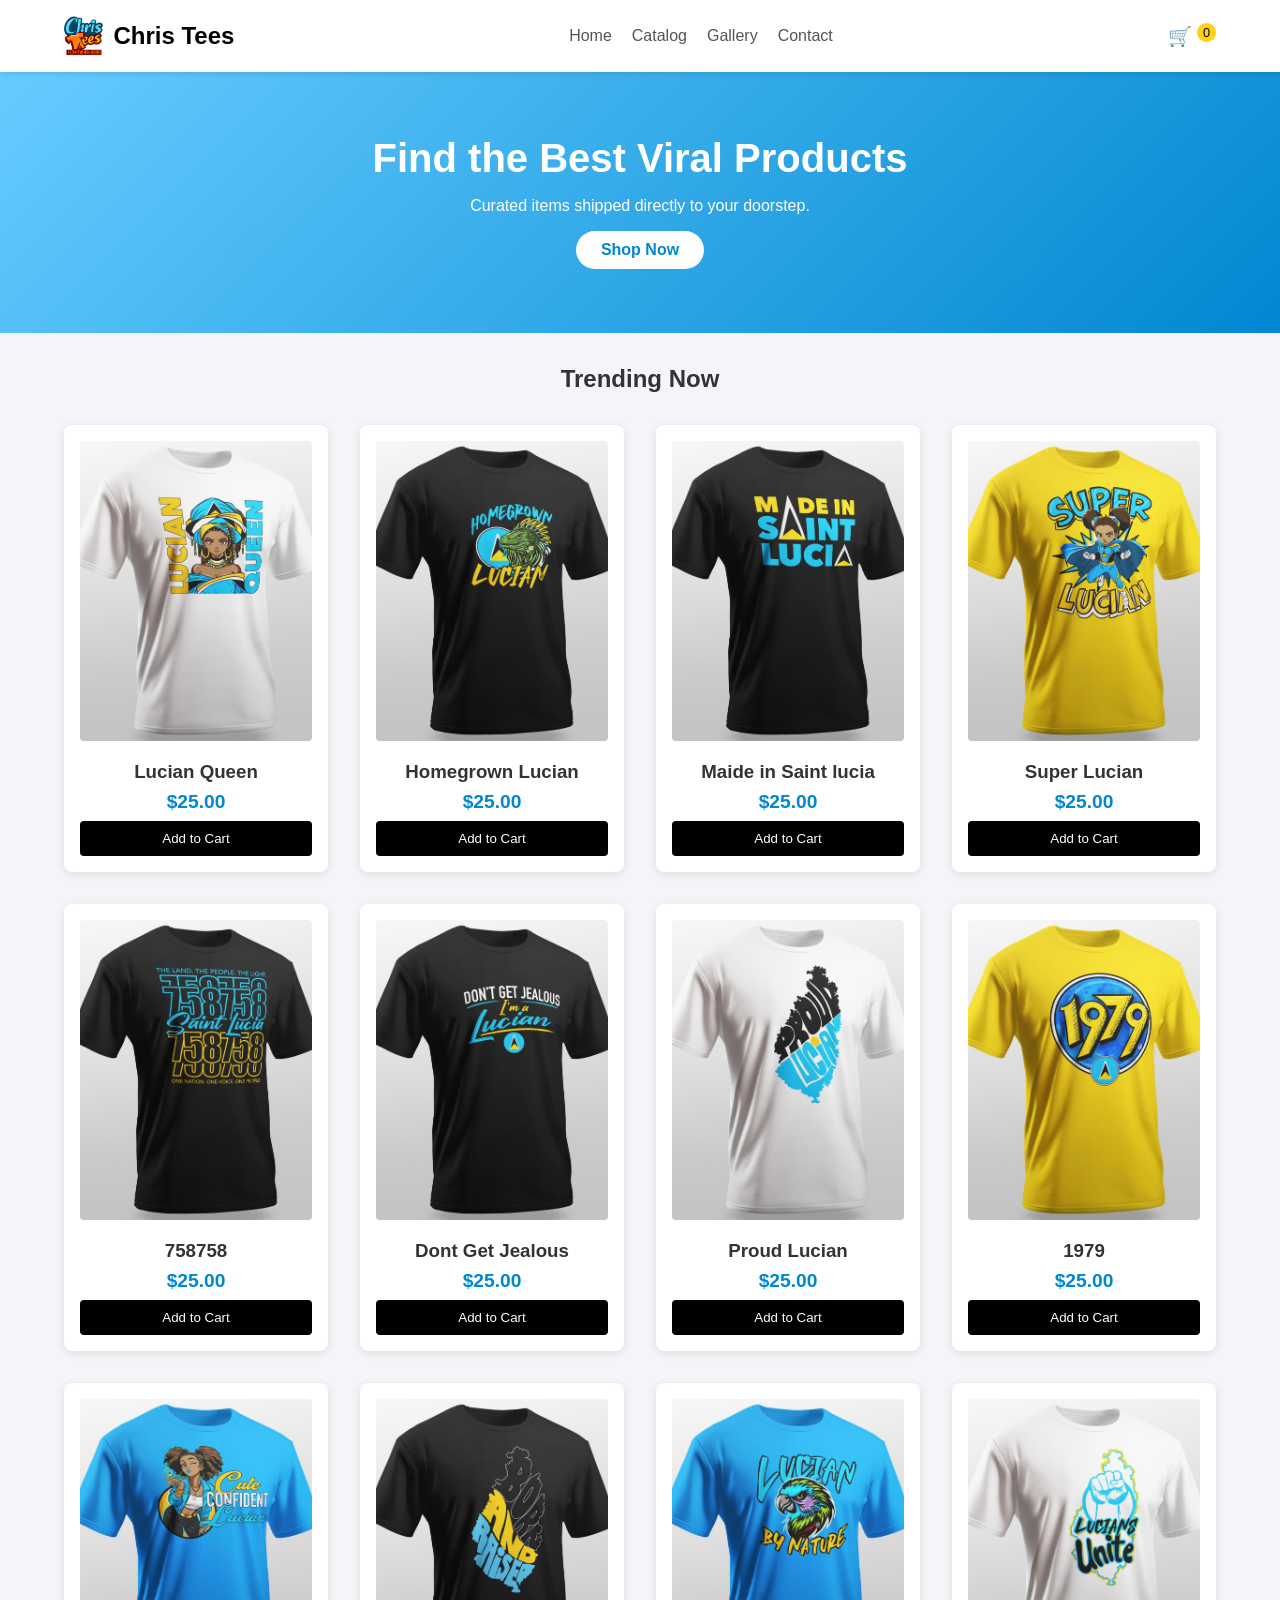
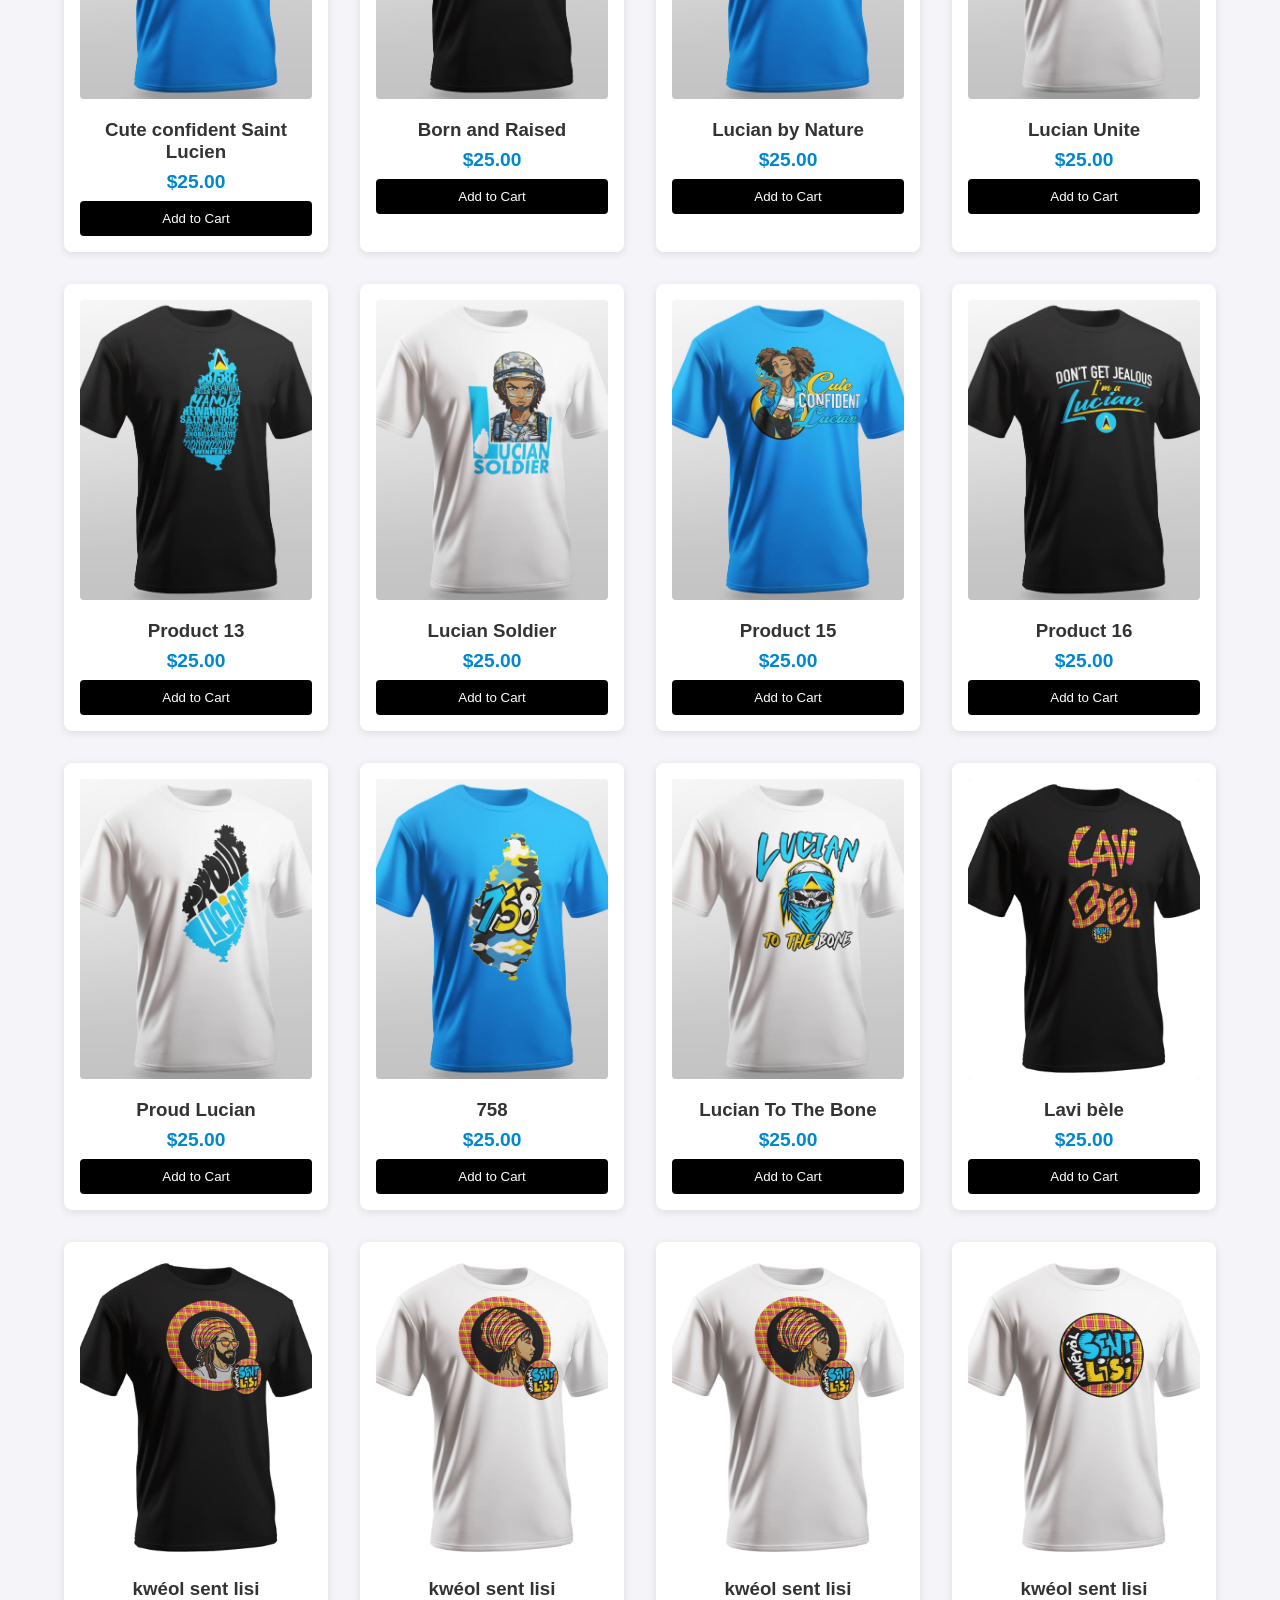
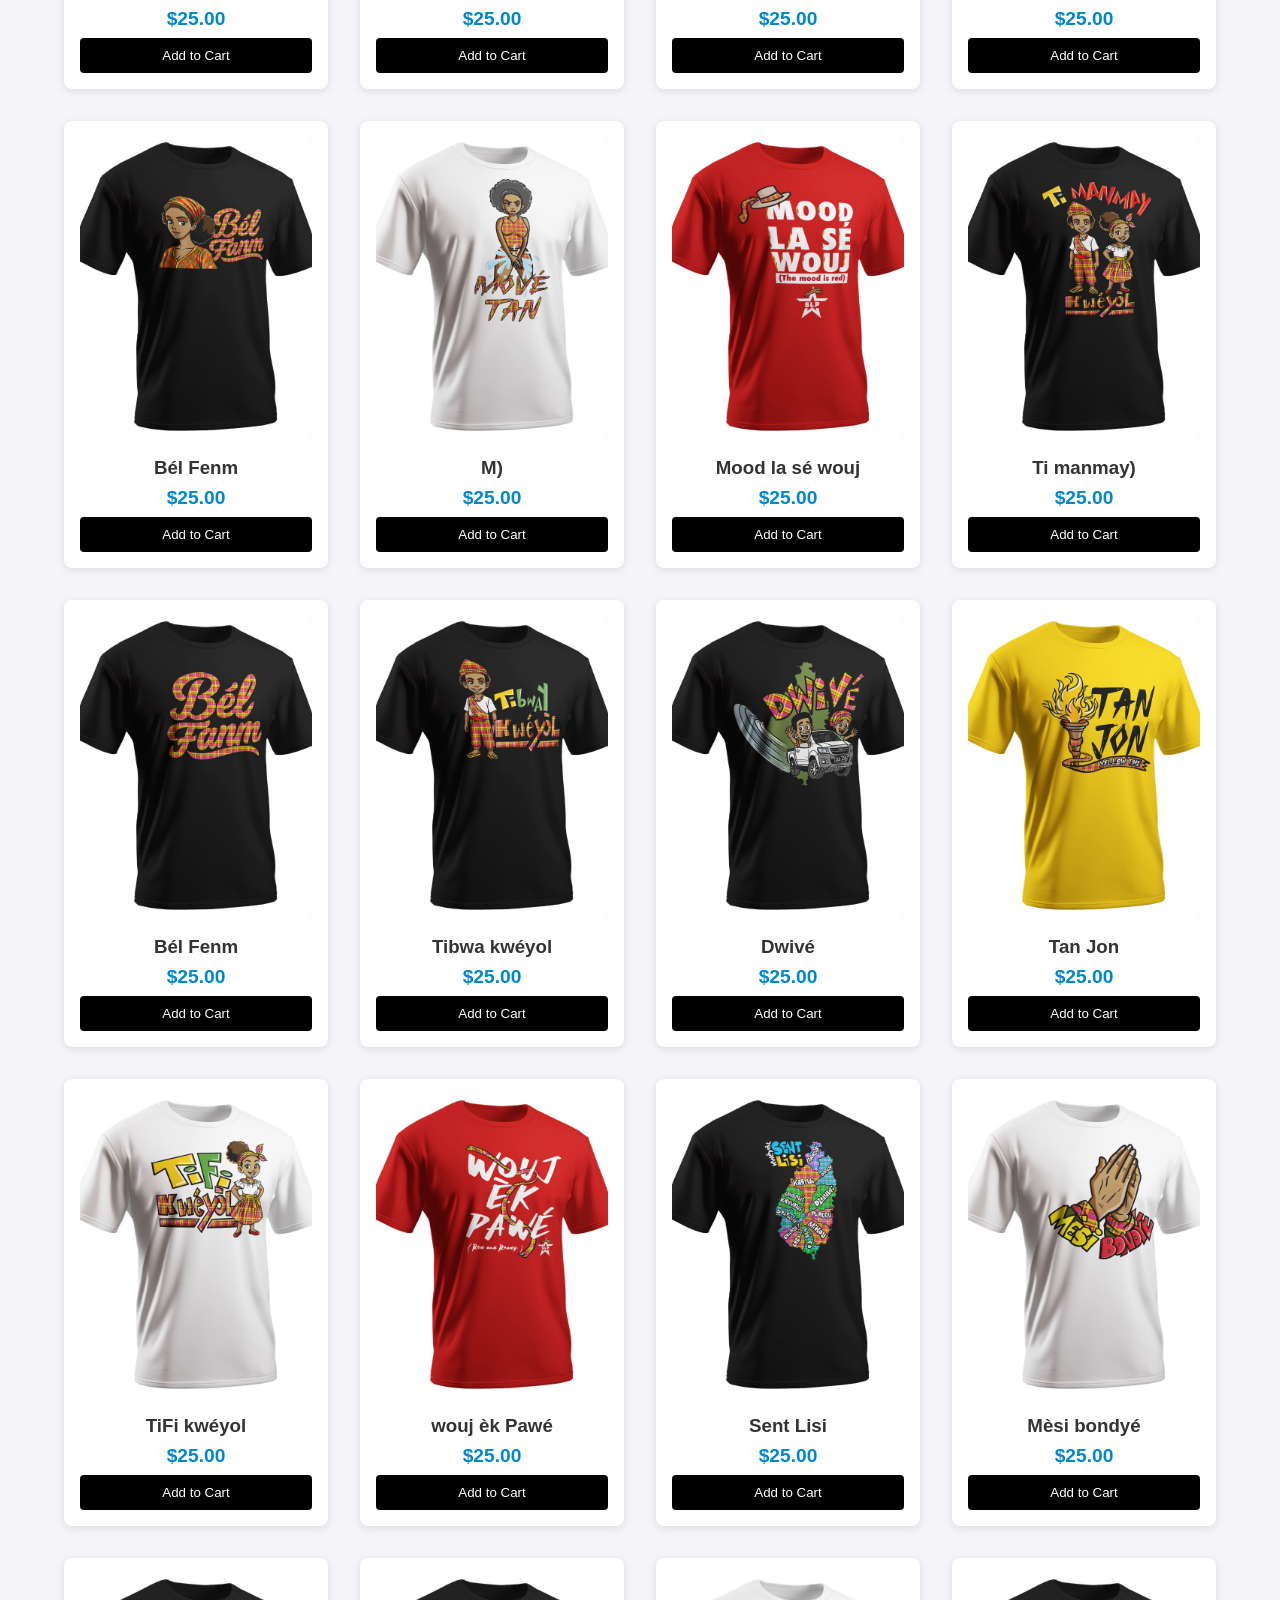
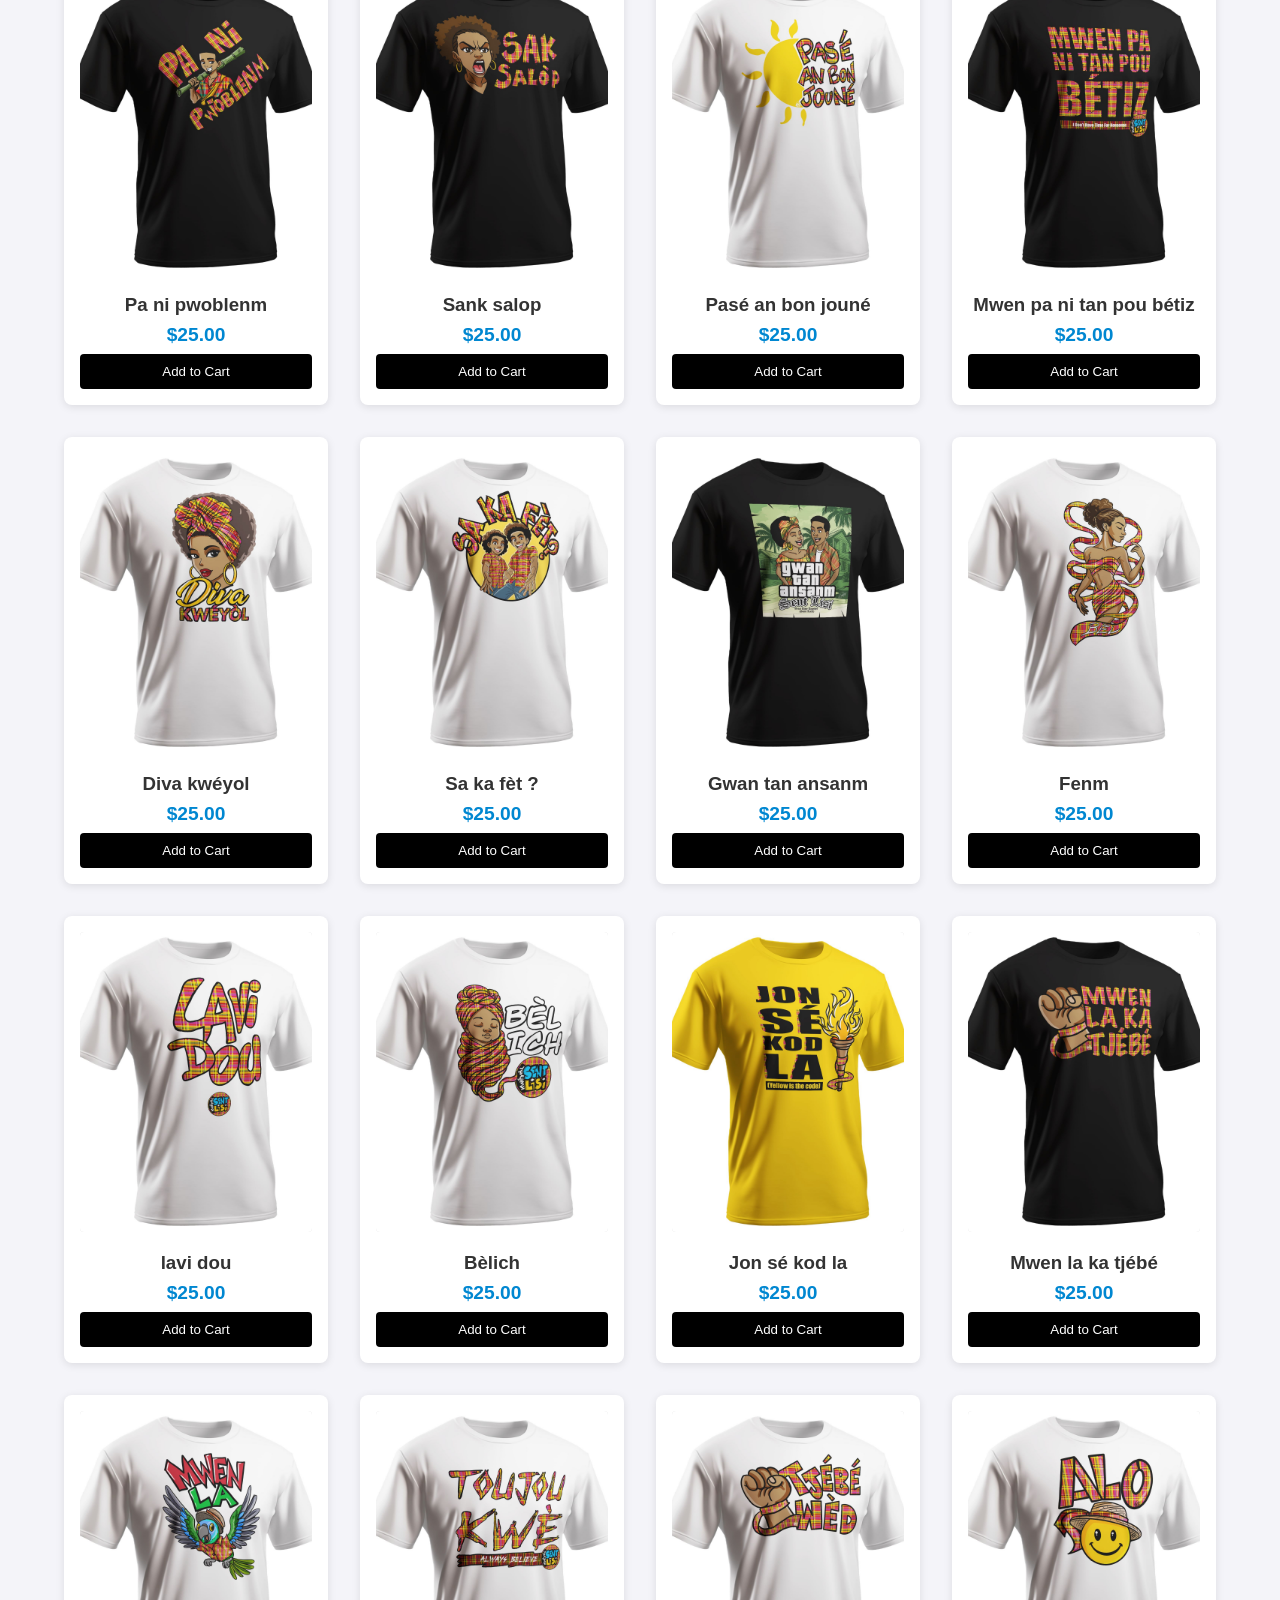
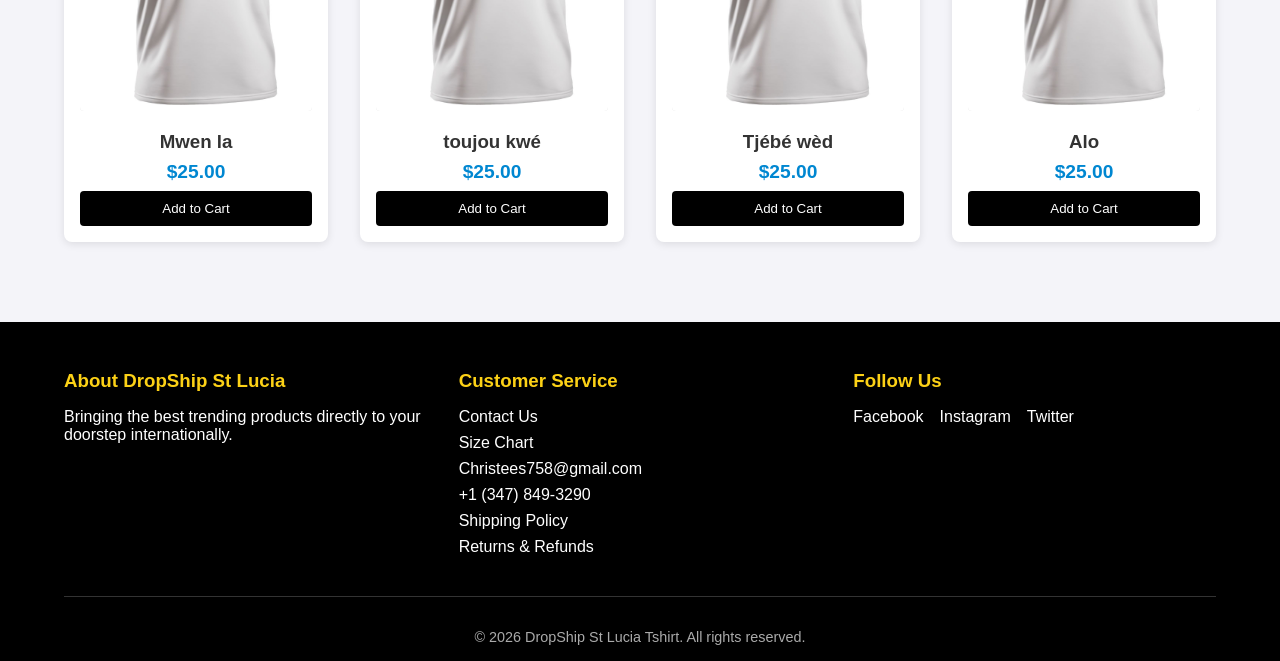
<file: index.html>
<!DOCTYPE html>
<html lang="en">
<head>
    <meta charset="UTF-8">
    <meta name="viewport" content="width=device-width, initial-scale=1.0">
    <meta http-equiv="Content-Security-Policy" content="default-src 'self'; script-src 'self' 'unsafe-inline' https://www.googletagmanager.com https://www.google-analytics.com; style-src 'self' 'unsafe-inline'; img-src 'self' data: https://www.googletagmanager.com https://www.google-analytics.com; connect-src 'self' https://www.google-analytics.com https://analytics.google.com; frame-src 'self' https://www.googletagmanager.com; object-src 'none';">
    <!-- Google Tag Manager -->
    <script>(function(w,d,s,l,i){w[l]=w[l]||[];w[l].push({'gtm.start':
    new Date().getTime(),event:'gtm.js'});var f=d.getElementsByTagName(s)[0],
    j=d.createElement(s),dl=l!='dataLayer'?'&l='+l:'';j.async=true;j.src=
    'https://www.googletagmanager.com/gtm.js?id='+i+dl;f.parentNode.insertBefore(j,f);
    })(window,document,'script','dataLayer','GTM-T5V2SKM3');</script>
    <!-- End Google Tag Manager -->
    <!-- Google tag (gtag.js) -->
    <script async src="https://www.googletagmanager.com/gtag/js?id=G-V4SRDSTHVH"></script>
    <script>
      window.dataLayer = window.dataLayer || [];
      function gtag(){dataLayer.push(arguments);}
      gtag('consent', 'default', {
        'ad_storage': 'denied',
        'ad_user_data': 'denied',
        'ad_personalization': 'denied',
        'analytics_storage': 'denied'
      });
      gtag('js', new Date());

      gtag('config', 'G-V4SRDSTHVH');
    </script>
    <title>Chris Tees</title>
    <link rel="stylesheet" href="style.css">
</head>
<body>
    <!-- Google Tag Manager (noscript) -->
    <noscript><iframe src="https://www.googletagmanager.com/ns.html?id=GTM-T5V2SKM3"
    height="0" width="0" style="display:none;visibility:hidden"></iframe></noscript>
    <!-- End Google Tag Manager (noscript) -->

    <!-- Navigation -->
    <header>
        <nav class="navbar">
            <div class="logo">
                <img src="logo.jpg" alt="Logo">
                <span>Chris Tees</span>
            </div>
            <ul class="nav-links">
                <li><a href="#">Home</a></li>
                <li><a href="#products">Catalog</a></li>
                <li><a href="gallery.html">Gallery</a></li>
                <li><a href="contact.html">Contact</a></li>
            </ul>
            <div class="cart-icon" onclick="toggleCart()">
                🛒 <span id="cart-count">0</span>
            </div>
            <div class="menu-toggle" onclick="toggleMenu()">
                <span></span>
                <span></span>
                <span></span>
            </div>
        </nav>
    </header>

    <!-- Hero Section -->
    <section class="hero">
        <h1>Find the Best Viral Products</h1>
        <p>Curated items shipped directly to your doorstep.</p>
        <a href="#products" class="cta-button">Shop Now</a>
    </section>

    <!-- Product Grid -->
    <section id="products" class="container">
        <h2>Trending Now</h2>
        <div id="product-grid" class="product-grid">
            <!-- Product 1 -->
            <div class="product-card">
                <a href="product.html?id=1">
                    <img src="7 (1).jpg" alt="Lucian Queen" class="product-image">
                </a>
                <h3>Lucian Queen</h3>
                <span class="price">$25.00</span>
                <button class="add-btn" onclick="addToCart(1)">Add to Cart</button>
            </div>
            <!-- Product 2 -->
            <div class="product-card">
                <a href="product.html?id=2">
                    <img src="7 (2).jpg" alt="Homegrown Lucian" class="product-image">
                </a>
                <h3>Homegrown Lucian</h3>
                <span class="price">$25.00</span>
                <button class="add-btn" onclick="addToCart(2)">Add to Cart</button>
            </div>
            <!-- Product 3 -->
            <div class="product-card">
                <a href="product.html?id=3">
                    <img src="7 (3).jpg" alt="Maide in Saint lucia" class="product-image">
                </a>
                <h3>Maide in Saint lucia</h3>
                <span class="price">$25.00</span>
                <button class="add-btn" onclick="addToCart(3)">Add to Cart</button>
            </div>
            <!-- Product 4 -->
            <div class="product-card">
                <a href="product.html?id=4">
                    <img src="7 (4).jpg" alt="Super Lucian" class="product-image">
                </a>
                <h3>Super Lucian</h3>
                <span class="price">$25.00</span>
                <button class="add-btn" onclick="addToCart(4)">Add to Cart</button>
            </div>
            <!-- Product 5 -->
            <div class="product-card">
                <a href="product.html?id=5">
                    <img src="7 (5).jpg" alt="758758" class="product-image">
                </a>
                <h3>758758</h3>
                <span class="price">$25.00</span>
                <button class="add-btn" onclick="addToCart(5)">Add to Cart</button>
            </div>
            <!-- Product 6 -->
            <div class="product-card">
                <a href="product.html?id=6">
                    <img src="7 (6).jpg" alt="Dont Get Jealous" class="product-image">
                </a>
                <h3>Dont Get Jealous</h3>
                <span class="price">$25.00</span>
                <button class="add-btn" onclick="addToCart(6)">Add to Cart</button>
            </div>
            <!-- Product 7 -->
            <div class="product-card">
                <a href="product.html?id=7">
                    <img src="7 (7).jpg" alt="Proud Lucian" class="product-image">
                </a>
                <h3>Proud Lucian</h3>
                <span class="price">$25.00</span>
                <button class="add-btn" onclick="addToCart(7)">Add to Cart</button>
            </div>
            <!-- Product 8 -->
            <div class="product-card">
                <a href="product.html?id=8">
                    <img src="7 (8).jpg" alt="1979" class="product-image">
                </a>
                <h3>1979</h3>
                <span class="price">$25.00</span>
                <button class="add-btn" onclick="addToCart(8)">Add to Cart</button>
            </div>
            <!-- Product 9 -->
            <div class="product-card">
                <a href="product.html?id=9">
                    <img src="7 (9).jpg" alt="Cute confident Saint Lucien" class="product-image">
                </a>
                <h3>Cute confident Saint Lucien</h3>
                <span class="price">$25.00</span>
                <button class="add-btn" onclick="addToCart(9)">Add to Cart</button>
            </div>
            <!-- Product 10 -->
            <div class="product-card">
                <a href="product.html?id=10">
                    <img src="7 (10).jpg" alt="Born and Raised" class="product-image">
                </a>
                <h3>Born and Raised</h3>
                <span class="price">$25.00</span>
                <button class="add-btn" onclick="addToCart(10)">Add to Cart</button>
            </div>
            <!-- Product 11 -->
            <div class="product-card">
                <a href="product.html?id=11">
                    <img src="1 (1).jpg" alt="Lucian by Nature" class="product-image">
                </a>
                <h3>Lucian by Nature</h3>
                <span class="price">$25.00</span>
                <button class="add-btn" onclick="addToCart(11)">Add to Cart</button>
            </div>
            <!-- Product 12 -->
            <div class="product-card">
                <a href="product.html?id=12">
                    <img src="1 (2).jpg" alt="Lucian Unite" class="product-image">
                </a>
                <h3>Lucian Unite</h3>
                <span class="price">$25.00</span>
                <button class="add-btn" onclick="addToCart(12)">Add to Cart</button>
            </div>
            <!-- Product 13 -->
            <div class="product-card">
                <a href="product.html?id=13">
                    <img src="1 (3).jpg" alt="Product 13" class="product-image">
                </a>
                <h3>Product 13</h3>
                <span class="price">$25.00</span>
                <button class="add-btn" onclick="addToCart(13)">Add to Cart</button>
            </div>
            <!-- Product 14 -->
            <div class="product-card">
                <a href="product.html?id=14">
                    <img src="1 (4).jpg" alt="Lucian Soldier" class="product-image">
                </a>
                <h3>Lucian Soldier</h3>
                <span class="price">$25.00</span>
                <button class="add-btn" onclick="addToCart(14)">Add to Cart</button>
            </div>
            <!-- Product 15 -->
            <div class="product-card">
                <a href="product.html?id=15">
                    <img src="1 (5).jpg" alt="Product 15" class="product-image">
                </a>
                <h3>Product 15</h3>
                <span class="price">$25.00</span>
                <button class="add-btn" onclick="addToCart(15)">Add to Cart</button>
            </div>
            <!-- Product 16 -->
            <div class="product-card">
                <a href="product.html?id=16">
                    <img src="1 (6).jpg" alt="Product 16" class="product-image">
                </a>
                <h3>Product 16</h3>
                <span class="price">$25.00</span>
                <button class="add-btn" onclick="addToCart(16)">Add to Cart</button>
            </div>
            <!-- Product 17 -->
            <div class="product-card">
                <a href="product.html?id=17">
                    <img src="1 (7).jpg" alt="Proud Lucian" class="product-image">
                </a>
                <h3>Proud Lucian</h3>
                <span class="price">$25.00</span>
                <button class="add-btn" onclick="addToCart(17)">Add to Cart</button>
            </div>
           
            <!-- Product 20 -->
            <div class="product-card">
                <a href="product.html?id=20">
                    <img src="1 (10).jpg" alt="758" class="product-image">
                </a>
                <h3>758</h3>
                <span class="price">$25.00</span>
                     
                <button class="add-btn" onclick="addToCart(20)">Add to Cart</button>
            </div>
            <!-- Product 21 -->
            <div class="product-card">
                <a href="product.html?id=21">
                    <img src="1 (11).jpg" alt="Lucian To The Bone" class="product-image">
                </a>
                <h3>Lucian To The Bone</h3>
                <span class="price">$25.00</span>
                <button class="add-btn" onclick="addToCart(21)">Add to Cart</button>
            </div>
            <!-- Product 28 -->
            <div class="product-card">
                <a href="product.html?id=28">
                    <img src="5 (1).jpg" alt="5" class="product-image">
                </a>
                <h3>Lavi bèle</h3>
                <span class="price">$25.00</span>
                <button class="add-btn" onclick="addToCart(28)">Add to Cart</button>
            </div>
            <!-- Product 29 -->
            <div class="product-card">
                <a href="product.html?id=29">
                    <img src="5 (2).jpg" alt="5 (1)" class="product-image">
                </a>
                <h3>kwéol sent lisi</h3>
                <span class="price">$25.00</span>
                <button class="add-btn" onclick="addToCart(29)">Add to Cart</button>
            </div>
            <!-- Product 30 -->
            <div class="product-card">
                <a href="product.html?id=29">
                    <img src="5 (3).jpg" alt="5 (1)" class="product-image">
                </a>
                <h3>kwéol sent lisi</h3>
                <span class="price">$25.00</span>
                <button class="add-btn" onclick="addToCart(30)">Add to Cart</button>
            </div> 
            <!-- Product 30 -->
            <div class="product-card">
                <a href="product.html?id=31">
                    <img src="5 (3).jpg" alt="5 (3)" class="product-image">
                </a>
                <h3>kwéol sent lisi</h3>
                <span class="price">$25.00</span>
                <button class="add-btn" onclick="addToCart(31)">Add to Cart</button>
            </div>
            <!-- Product 31 -->
            <div class="product-card">
                <a href="product.html?id=32">
                    <img src="5 (4).jpg" alt="5 (4)" class="product-image">
                </a>
                <h3>kwéol sent lisi</h3>
                <span class="price">$25.00</span>
                <button class="add-btn" onclick="addToCart(32)">Add to Cart</button>
            </div>
            <!-- Product 32 -->
            <div class="product-card">
                <a href="product.html?id=33">
                    <img src="5 (5).jpg" alt="5 (5)" class="product-image">
                </a>
                <h3>Bél Fenm</h3>
                <span class="price">$25.00</span>
                <button class="add-btn" onclick="addToCart(33)">Add to Cart</button>
            </div>
            <!-- Product 33 -->
            <div class="product-card">
                <a href="product.html?id=34">
                    <img src="5 (6).jpg" alt="5 (6)" class="product-image">
                </a>
                <h3>M)</h3>
                <span class="price">$25.00</span>
                <button class="add-btn" onclick="addToCart(34)">Add to Cart</button>
            </div>
            <!-- Product 34 -->
            <div class="product-card">
                <a href="product.html?id=35">
                    <img src="5 (7).jpg" alt="5 (7)" class="product-image">
                </a>
                <h3>Mood la sé wouj</h3>
                <span class="price">$25.00</span>
                <button class="add-btn" onclick="addToCart(35)">Add to Cart</button>
            </div>
            <!-- Product 35 -->
            <div class="product-card">
                <a href="product.html?id=36">
                    <img src="5 (8).jpg" alt="5 (8)" class="product-image">
                </a>
                <h3>Ti manmay)</h3>
                <span class="price">$25.00</span>
                <button class="add-btn" onclick="addToCart(36)">Add to Cart</button>
            </div>
            <!-- Product 36 -->
            <div class="product-card">
                <a href="product.html?id=37">
                    <img src="5 (9).jpg" alt="5 (9)" class="product-image">
                </a>
                <h3>Bél Fenm</h3>
                <span class="price">$25.00</span>
                <button class="add-btn" onclick="addToCart(37)">Add to Cart</button>
            </div>
            <!-- Product 37 -->
            <div class="product-card">
                <a href="product.html?id=38">
                    <img src="5 (10).jpg" alt="5 (10)" class="product-image">
                </a>
                <h3>Tibwa kwéyol</h3>
                <span class="price">$25.00</span>
                <button class="add-btn" onclick="addToCart(38)">Add to Cart</button>
            </div>
            <!-- Product 38 -->
            <div class="product-card">
                <a href="product.html?id=39">
                    <img src="5 (11).jpg" alt="5 (11)" class="product-image">
                </a>
                <h3>Dwivé</h3>
                <span class="price">$25.00</span>
                <button class="add-btn" onclick="addToCart(39)">Add to Cart</button>
            </div>
            <!-- Product 39 -->
            <div class="product-card">
                <a href="product.html?id=40">
                    <img src="5 (12).jpg" alt="5 (12)" class="product-image">
                </a>
                <h3>Tan Jon</h3>
                <span class="price">$25.00</span>
                <button class="add-btn" onclick="addToCart(40)">Add to Cart</button>
            </div>
            <!-- Product 40 -->
            <div class="product-card">
                <a href="product.html?id=41">
                    <img src="5 (13).jpg" alt="5 (13)" class="product-image">
                </a>
                <h3>TiFi kwéyol</h3>
                <span class="price">$25.00</span>
                <button class="add-btn" onclick="addToCart(41)">Add to Cart</button>
            </div>
            <!-- Product 41 -->
            <div class="product-card">
                <a href="product.html?id=42">
                    <img src="5 (14).jpg" alt="5 (14)" class="product-image">
                </a>
                <h3>wouj èk Pawé</h3>
                <span class="price">$25.00</span>
                <button class="add-btn" onclick="addToCart(42)">Add to Cart</button>
            </div>
            <!-- Product 42 -->
            <div class="product-card">
                <a href="product.html?id=43">
                    <img src="5 (15).jpg" alt="5 (15)" class="product-image">
                </a>
                <h3>Sent Lisi</h3>
                <span class="price">$25.00</span>
                <button class="add-btn" onclick="addToCart(43)">Add to Cart</button>
            </div>
            <!-- Product 43 -->
            <div class="product-card">
                <a href="product.html?id=44">
                    <img src="5 (16).jpg" alt="5 (16)" class="product-image">
                </a>
                <h3>Mèsi bondyé</h3>
                <span class="price">$25.00</span>
                <button class="add-btn" onclick="addToCart(44)">Add to Cart</button>
            </div>
            <!-- Product 44 -->
            <div class="product-card">
                <a href="product.html?id=45">
                    <img src="5 (17).jpg" alt="5 (17)" class="product-image">
                </a>
                <h3>Pa ni pwoblenm</h3>
                <span class="price">$25.00</span>
                <button class="add-btn" onclick="addToCart(45)">Add to Cart</button>
            </div>
            <!-- Product 45 -->
            <div class="product-card">
                <a href="product.html?id=46">
                    <img src="5 (18).jpg" alt="5 (18)" class="product-image">
                </a>
                <h3>Sank salop</h3>
                <span class="price">$25.00</span>
                <button class="add-btn" onclick="addToCart(46)">Add to Cart</button>
            </div>
            <!-- Product 46 -->
            <div class="product-card">
                <a href="product.html?id=47">
                    <img src="5 (19).jpg" alt="5 (19)" class="product-image">
                </a>
                <h3>Pasé an bon jouné</h3>
                <span class="price">$25.00</span>
                <button class="add-btn" onclick="addToCart(47)">Add to Cart</button>
            </div>
            <!-- Product 47 -->
            <div class="product-card">
                <a href="product.html?id=48">
                    <img src="5 (20).jpg" alt="5 (20)" class="product-image">
                </a>
                <h3>Mwen pa ni tan pou bétiz</h3>
                <span class="price">$25.00</span>
                <button class="add-btn" onclick="addToCart(48)">Add to Cart</button>
            </div>
            <!-- Product 48 -->
            <div class="product-card">
                <a href="product.html?id=49">
                    <img src="5 (21).jpg" alt="5 (21)" class="product-image">
                </a>
                <h3>Diva kwéyol</h3>
                <span class="price">$25.00</span>
                <button class="add-btn" onclick="addToCart(49)">Add to Cart</button>
            </div>
            <!-- Product 49 -->
            <div class="product-card">
                <a href="product.html?id=50">
                    <img src="5 (22).jpg" alt="5 (22)" class="product-image">
                </a>
                <h3>Sa ka fèt ?</h3>
                <span class="price">$25.00</span>
                <button class="add-btn" onclick="addToCart(50)">Add to Cart</button>
            </div>
            <!-- Product 50 -->
            <div class="product-card">
                <a href="product.html?id=51">
                    <img src="5 (23).jpg" alt="5 (23)" class="product-image">
                </a>
                <h3>Gwan tan ansanm</h3>
                <span class="price">$25.00</span>
                <button class="add-btn" onclick="addToCart(51)">Add to Cart</button>
            </div>
            <!-- Product 51 -->
            <div class="product-card">
                <a href="product.html?id=52">
                    <img src="5 (24).jpg" alt="5 (24)" class="product-image">
                </a>
                <h3>Fenm</h3>
                <span class="price">$25.00</span>
                <button class="add-btn" onclick="addToCart(52)">Add to Cart</button>
            </div>
            <!-- Product 52 -->
            <div class="product-card">
                <a href="product.html?id=53">
                    <img src="5 (25).jpg" alt="5 (25)" class="product-image">
                </a>
                <h3>lavi dou</h3>
                <span class="price">$25.00</span>
                <button class="add-btn" onclick="addToCart(53)">Add to Cart</button>
            </div>
            <!-- Product 53 -->
            <div class="product-card">
                <a href="product.html?id=54">
                    <img src="5 (26).jpg" alt="5 (26)" class="product-image">
                </a>
                <h3>Bèlich</h3>
                <span class="price">$25.00</span>
                <button class="add-btn" onclick="addToCart(54)">Add to Cart</button>
            </div>
            <!-- Product 54 -->
            <div class="product-card">
                <a href="product.html?id=55">
                    <img src="5 (27).jpg" alt="5 (27)" class="product-image">
                </a>
                <h3>Jon sé kod la</h3>
                <span class="price">$25.00</span>
                <button class="add-btn" onclick="addToCart(55)">Add to Cart</button>
            </div>
            <!-- Product 55 -->
            <div class="product-card">
                <a href="product.html?id=56">
                    <img src="5 (28).jpg" alt="5 (28)" class="product-image">
                </a>
                <h3>Mwen la ka tjébé</h3>
                <span class="price">$25.00</span>
                <button class="add-btn" onclick="addToCart(56)">Add to Cart</button>
            </div>
            <!-- Product 56 -->
            <div class="product-card">
                <a href="product.html?id=57">
                    <img src="5 (29).jpg" alt="5 (29)" class="product-image">
                </a>
                <h3>Mwen la</h3>
                <span class="price">$25.00</span>
                <button class="add-btn" onclick="addToCart(57)">Add to Cart</button>
            </div>
            <!-- Product 57 -->
            <div class="product-card">
                <a href="product.html?id=58">
                    <img src="5 (30).jpg" alt="5 (30)" class="product-image">
                </a>
                <h3>toujou kwé</h3>
                <span class="price">$25.00</span>
                <button class="add-btn" onclick="addToCart(58)">Add to Cart</button>
            </div>
            <!-- Product 58 -->
            <div class="product-card">
                <a href="product.html?id=59">
                    <img src="5 (31).jpg" alt="5 (31)" class="product-image">
                </a>
                <h3>Tjébé wèd</h3>
                <span class="price">$25.00</span>
                <button class="add-btn" onclick="addToCart(59)">Add to Cart</button>
            </div>
            <!-- Product 59 -->
            <div class="product-card">
                <a href="product.html?id=60">
                    <img src="5 (32).jpg" alt="5 (32)" class="product-image">
                </a>
                <h3>Alo</h3>
                <span class="price">$25.00</span>
                <button class="add-btn" onclick="addToCart(60)">Add to Cart</button>
            </div>
        </div>
    </section>

    <!-- Footer -->
    <footer class="footer">
        <div class="footer-content">
            <div class="footer-section">
                <h3>About DropShip St Lucia</h3>
                <p>Bringing the best trending products directly to your doorstep internationally.</p>
            </div>
            <div class="footer-section">
                <h3>Customer Service</h3>
                <ul>
                    <li><a href="contact.html">Contact Us</a></li>
                    <li><a href="size-chart.html">Size Chart</a></li>
                    <li><a href="mailto:Christees758@gmail.com">Christees758@gmail.com</a></li>
                    <li><a href="tel:+13478493290">+1 (347) 849-3290</a></li>
                    <li><a href="#">Shipping Policy</a></li>
                    <li><a href="#">Returns & Refunds</a></li>
                </ul>
            </div>
            <div class="footer-section">
                <h3>Follow Us</h3>
                <div class="social-links">
                    <a href="#">Facebook</a>
                    <a href="#">Instagram</a>
                    <a href="#">Twitter</a>
                </div>
            </div>
        </div>
        <div class="footer-bottom">
            &copy; 2026 DropShip St Lucia Tshirt. All rights reserved.
        </div>
    </footer>

    <script src="script.js"></script>

</body>
</html>
</file>
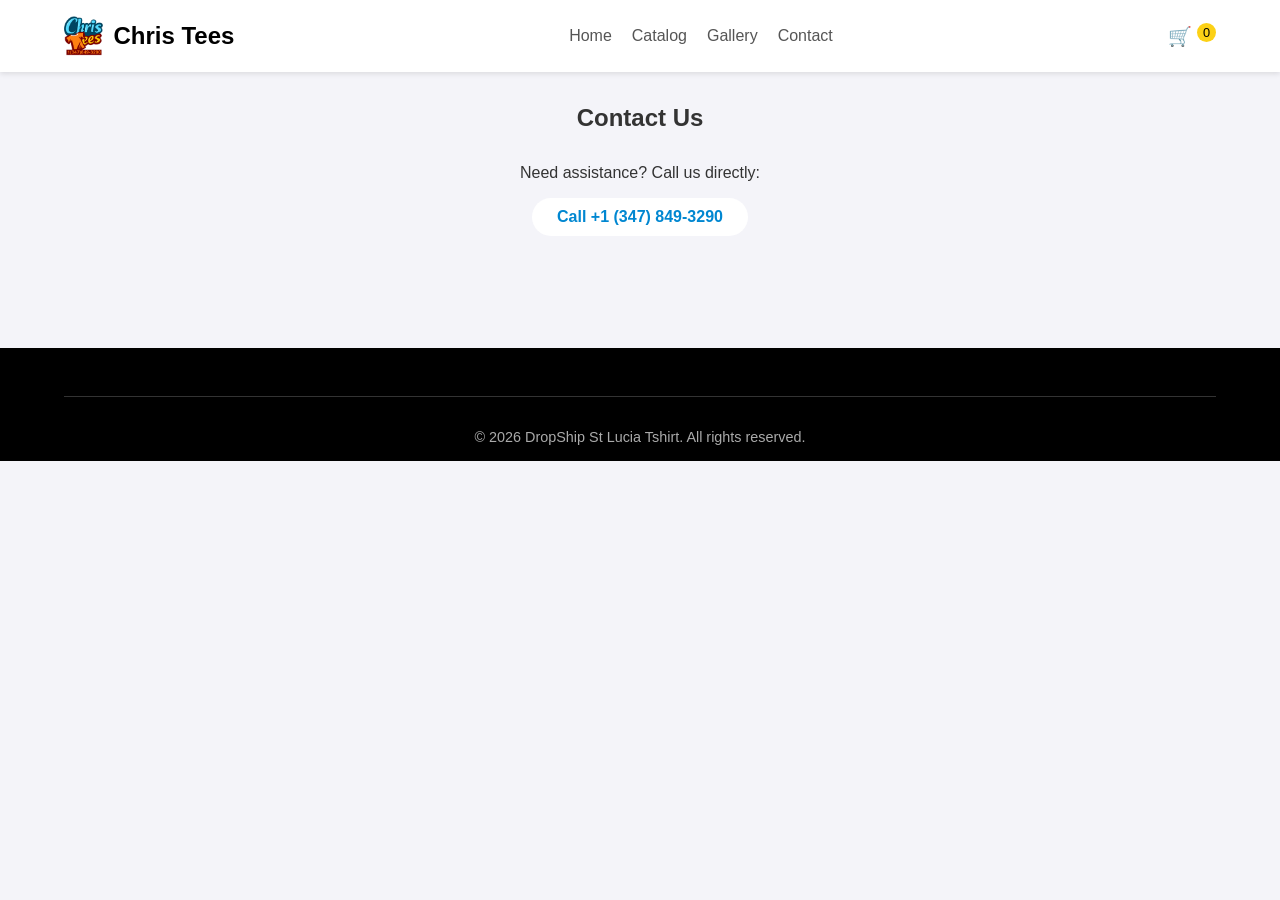
<file: contact.html>
<!DOCTYPE html>
<html lang="en">
<head>
    <meta charset="UTF-8">
    <meta name="viewport" content="width=device-width, initial-scale=1.0">
    <!-- Google Tag Manager -->
    <script>(function(w,d,s,l,i){w[l]=w[l]||[];w[l].push({'gtm.start':
    new Date().getTime(),event:'gtm.js'});var f=d.getElementsByTagName(s)[0],
    j=d.createElement(s),dl=l!='dataLayer'?'&l='+l:'';j.async=true;j.src=
    'https://www.googletagmanager.com/gtm.js?id='+i+dl;f.parentNode.insertBefore(j,f);
    })(window,document,'script','dataLayer','GTM-T5V2SKM3');</script>
    <!-- End Google Tag Manager -->
    <!-- Google tag (gtag.js) -->
    <script async src="https://www.googletagmanager.com/gtag/js?id=G-V4SRDSTHVH"></script>
    <script>
      window.dataLayer = window.dataLayer || [];
      function gtag(){dataLayer.push(arguments);}
      gtag('consent', 'default', {
        'ad_storage': 'denied',
        'ad_user_data': 'denied',
        'ad_personalization': 'denied',
        'analytics_storage': 'denied'
      });
      gtag('js', new Date());

      gtag('config', 'G-V4SRDSTHVH');
      dataLayer.push({'event': 'gtm.load'});
    </script>
    <title>Chris Tees</title>
    <link rel="stylesheet" href="style.css">
</head>
<body>
    <!-- Google Tag Manager (noscript) -->
    <noscript><iframe src="https://www.googletagmanager.com/ns.html?id=GTM-T5V2SKM3"
    height="0" width="0" style="display:none;visibility:hidden"></iframe></noscript>
    <!-- End Google Tag Manager (noscript) -->

    <!-- Navigation -->
    <header>
        <nav class="navbar">
            <div class="logo">
                <img src="logo.jpg" alt="Logo">
                <span>Chris Tees</span>
            </div>
            <ul class="nav-links">
                <li><a href="index.html">Home</a></li>
                <li><a href="index.html#products">Catalog</a></li>
                <li><a href="gallery.html">Gallery</a></li>
                <li><a href="contact.html">Contact</a></li>
            </ul>
            <div class="cart-icon" onclick="toggleCart()">
                🛒 <span id="cart-count">0</span>
            </div>
            <div class="menu-toggle" onclick="toggleMenu()">
                <span></span>
                <span></span>
                <span></span>
            </div>
        </nav>
    </header>

    <!-- Contact Form Section -->
    <section class="container">
        <h2>Contact Us</h2>
        <div style="text-align: center; margin: 2rem 0;">
            <p>Need assistance? Call us directly:</p>
            <a href="tel:+13478493290" class="cta-button">Call +1 (347) 849-3290</a>
        </div>
    </section>

    <!-- Footer (Simplified for this page) -->
    <footer class="footer">
        <div class="footer-bottom">&copy; 2026 DropShip St Lucia Tshirt. All rights reserved.</div>
    </footer>

    <script src="script.js"></script>
</body>
</html>
</file>
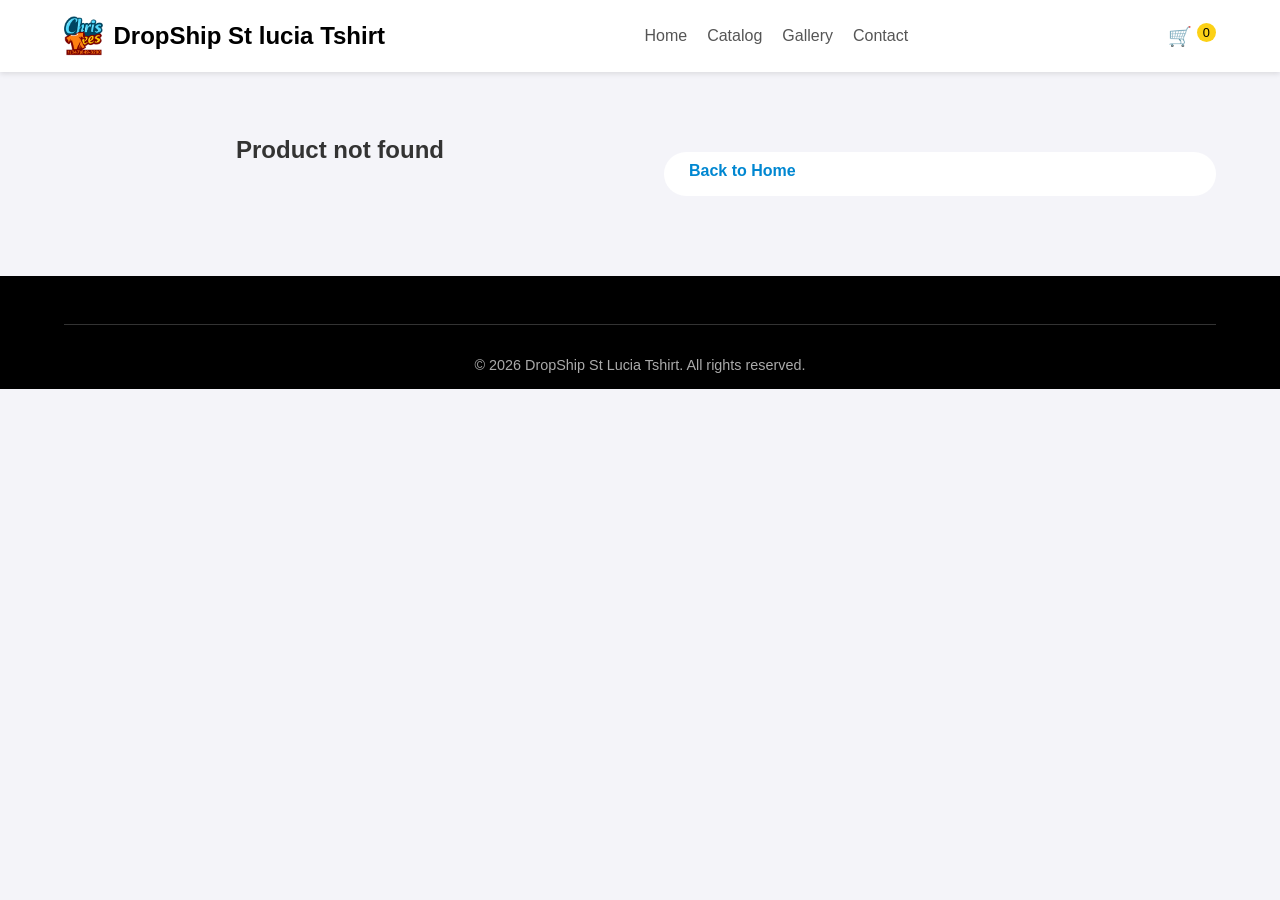
<file: product.html>
<!DOCTYPE html>
<html lang="en">
<head>
    <meta charset="UTF-8">
    <meta name="viewport" content="width=device-width, initial-scale=1.0">
    <meta http-equiv="Content-Security-Policy" content="default-src 'self'; script-src 'self' 'unsafe-inline' https://www.googletagmanager.com https://www.google-analytics.com https://www.paypal.com; style-src 'self' 'unsafe-inline'; img-src 'self' data: https://www.googletagmanager.com https://www.google-analytics.com; connect-src 'self' https://www.google-analytics.com https://analytics.google.com https://www.paypal.com; frame-src 'self' https://www.googletagmanager.com https://www.paypal.com; object-src 'none';">
    <!-- Google Tag Manager -->
    <script>(function(w,d,s,l,i){w[l]=w[l]||[];w[l].push({'gtm.start':
    new Date().getTime(),event:'gtm.js'});var f=d.getElementsByTagName(s)[0],
    j=d.createElement(s),dl=l!='dataLayer'?'&l='+l:'';j.async=true;j.src=
    'https://www.googletagmanager.com/gtm.js?id='+i+dl;f.parentNode.insertBefore(j,f);
    })(window,document,'script','dataLayer','GTM-T5V2SKM3');</script>
    <!-- End Google Tag Manager -->
    <!-- Google tag (gtag.js) -->
    <script async src="https://www.googletagmanager.com/gtag/js?id=G-V4SRDSTHVH"></script>
    <script>
      window.dataLayer = window.dataLayer || [];
      function gtag(){dataLayer.push(arguments);}
      gtag('consent', 'default', {
        'ad_storage': 'denied',
        'ad_user_data': 'denied',
        'ad_personalization': 'denied',
        'analytics_storage': 'denied'
      });
      gtag('js', new Date());

      gtag('config', 'G-V4SRDSTHVH');
      dataLayer.push({'event': 'gtm.load'});
    </script>
    <title>Chris Tees</title>
    <link rel="stylesheet" href="style.css">
</head>
<body>
    <!-- Google Tag Manager (noscript) -->
    <noscript><iframe src="https://www.googletagmanager.com/ns.html?id=GTM-T5V2SKM3"
    height="0" width="0" style="display:none;visibility:hidden"></iframe></noscript>
    <!-- End Google Tag Manager (noscript) -->

    <!-- Navigation -->
    <header>
        <nav class="navbar">
            <div class="logo">
                <img src="logo.jpg" alt="Logo">
                <span>DropShip St lucia Tshirt</span>
            </div>
            <ul class="nav-links">
                <li><a href="index.html">Home</a></li>
                <li><a href="index.html#products">Catalog</a></li>
                <li><a href="gallery.html">Gallery</a></li>
                <li><a href="contact.html">Contact</a></li>
            </ul>
            <div class="cart-icon" onclick="toggleCart()">
                🛒 <span id="cart-count">0</span>
            </div>
            <div class="menu-toggle" onclick="toggleMenu()">
                <span></span>
                <span></span>
                <span></span>
            </div>
        </nav>
    </header>

    <!-- Product Details Section -->
    <section class="container" id="product-details-page">
        <div class="product-details-wrapper">
            <div class="product-image-section">
                <img id="product-image" src="" alt="Product Image">
            </div>
            <div class="product-info-section">
                <h2 id="product-name">Loading Product...</h2>
                <span class="price" id="product-price"></span>
                
                <div class="description">
                    <p>Experience the best of Saint Lucia with this premium quality design. Made from 100% soft cotton for all-day comfort.</p>
                    <ul style="margin-top: 10px; margin-left: 20px; color: #555;">
                        <li>Premium Quality Print</li>
                        <li>100% Cotton</li>
                        <li>Unisex Fit</li>
                        <li>Machine Washable</li>
                    </ul>
                </div>

                <div class="product-options">
                    <label for="size-select">Size:</label>
                    <select id="size-select">
                        <option value="children S">Children</option>
                          <option value="children m">Children</option>
                              <option value="children l">Children</option>
                      <option value="children XL">Children</option>
                 
                        <option value="S">Small</option>
                        <option value="M">Medium</option>
                        <option value="L">Large</option>
                        <option value="XL">XL</option>
                       
                      
                    </select>
                    <a href="size-chart.html" class="size-guide-link">View Size Chart</a>
                </div>

                <button id="add-to-cart-btn" class="cta-button add-btn-large">Add to Cart</button>
                
                <div style="text-align: center; margin: 15px 0; color: #888; font-weight: bold;">OR</div>

                <div id="paypal-buy-now-button-container"></div>
                
                <div style="margin-top: 20px;">
                    <a href="index.html#products" style="color: #0087D1; text-decoration: none;">&larr; Back to Catalog</a>
                </div>
            </div>
        </div>
    </section>

    <!-- Footer -->
    <footer class="footer">
        <div class="footer-bottom">
            &copy; 2026 DropShip St Lucia Tshirt. All rights reserved.
        </div>
    </footer>

    <script src="https://www.paypal.com/sdk/js?client-id=test&currency=USD"></script>
    <script src="script.js"></script>
</body>
</html>
</file>
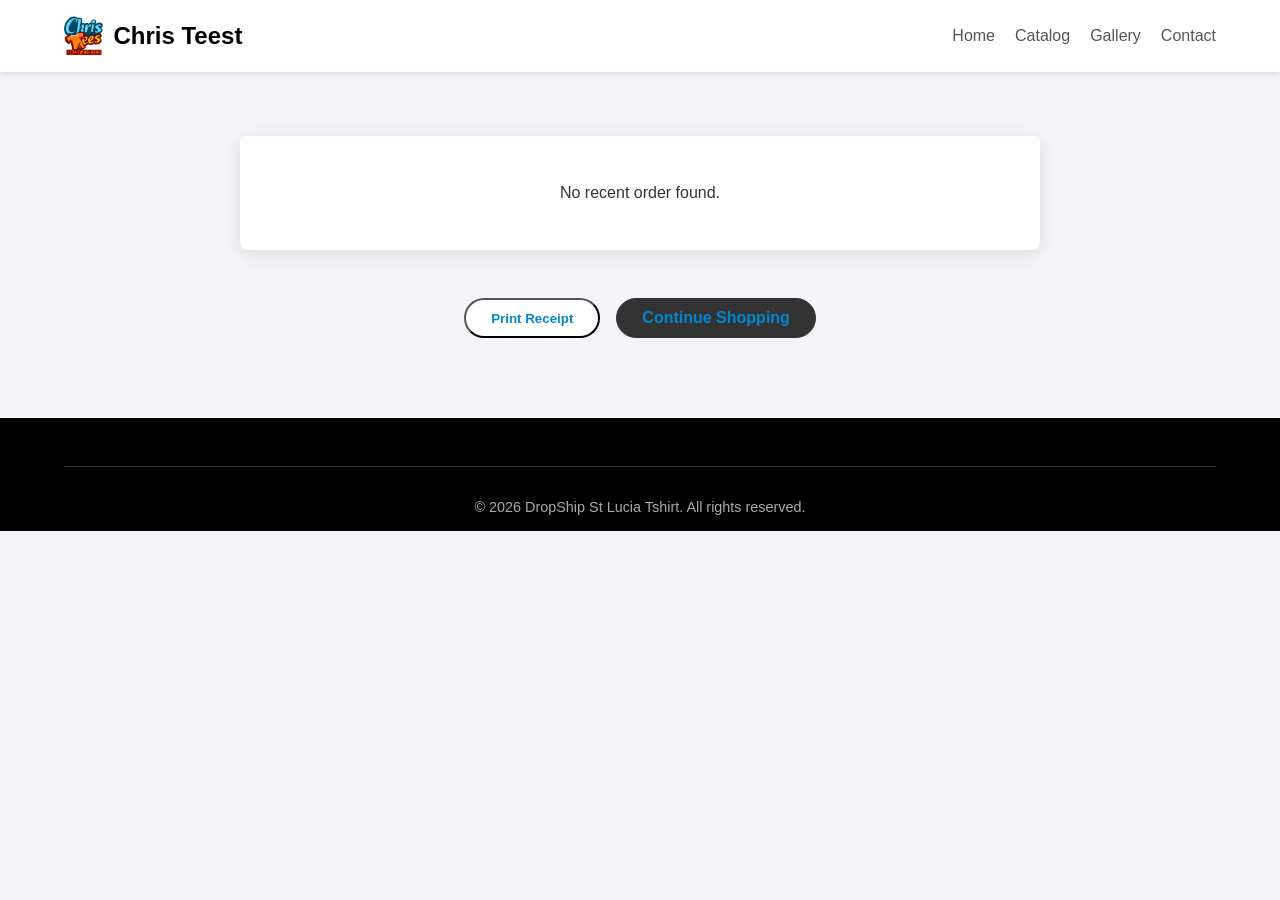
<file: receipt.html>
<!DOCTYPE html>
<html lang="en">
<head>
    <meta charset="UTF-8">
    <meta name="viewport" content="width=device-width, initial-scale=1.0">
    <meta http-equiv="Content-Security-Policy" content="default-src 'self'; script-src 'self' 'unsafe-inline' https://www.googletagmanager.com https://www.google-analytics.com; style-src 'self' 'unsafe-inline'; img-src 'self' data: https://www.googletagmanager.com https://www.google-analytics.com; connect-src 'self' https://www.google-analytics.com https://analytics.google.com; frame-src 'self' https://www.googletagmanager.com; object-src 'none';">
    <!-- Google Tag Manager -->
    <script>(function(w,d,s,l,i){w[l]=w[l]||[];w[l].push({'gtm.start':
    new Date().getTime(),event:'gtm.js'});var f=d.getElementsByTagName(s)[0],
    j=d.createElement(s),dl=l!='dataLayer'?'&l='+l:'';j.async=true;j.src=
    'https://www.googletagmanager.com/gtm.js?id='+i+dl;f.parentNode.insertBefore(j,f);
    })(window,document,'script','dataLayer','GTM-T5V2SKM3');</script>
    <!-- End Google Tag Manager -->
    <!-- Google tag (gtag.js) -->
    <script async src="https://www.googletagmanager.com/gtag/js?id=G-V4SRDSTHVH"></script>
    <script>
      window.dataLayer = window.dataLayer || [];
      function gtag(){dataLayer.push(arguments);}
      gtag('consent', 'default', {
        'ad_storage': 'denied',
        'ad_user_data': 'denied',
        'ad_personalization': 'denied',
        'analytics_storage': 'denied'
      });
      gtag('js', new Date());

      gtag('config', 'G-V4SRDSTHVH');
    </script>
    <title>Chris Teest</title>
    <link rel="stylesheet" href="style.css">
</head>
<body>
    <!-- Google Tag Manager (noscript) -->
    <noscript><iframe src="https://www.googletagmanager.com/ns.html?id=GTM-T5V2SKM3"
    height="0" width="0" style="display:none;visibility:hidden"></iframe></noscript>
    <!-- End Google Tag Manager (noscript) -->
    <!-- Navigation -->
    <header>
        <nav class="navbar">
            <div class="logo">
                <img src="logo.jpg" alt="Logo">
                <span>Chris Teest</span>
            </div>
            <ul class="nav-links">
                <li><a href="index.html">Home</a></li>
                <li><a href="index.html#products">Catalog</a></li>
                <li><a href="gallery.html">Gallery</a></li>
                <li><a href="contact.html">Contact</a></li>
            </ul>
        </nav>
    </header>

    <!-- Receipt Section -->
    <section class="container">
        <div class="receipt-container" id="receipt-details">
            <!-- Receipt details will be loaded here by script.js -->
            <div style="text-align: center; padding: 2rem;">Loading receipt details...</div>
        </div>

        <div style="text-align: center; margin-top: 2rem; display: flex; gap: 1rem; justify-content: center;">
            <button onclick="window.print()" class="cta-button">Print Receipt</button>
            <a href="index.html" class="cta-button" style="background-color: #333; border: 1px solid #333;">Continue Shopping</a>
        </div>
    </section>

    <!-- Footer -->
    <footer class="footer">
        <div class="footer-bottom">
            &copy; 2026 DropShip St Lucia Tshirt. All rights reserved.
        </div>
    </footer>

    <script src="script.js"></script>
</body>
</html>
</file>
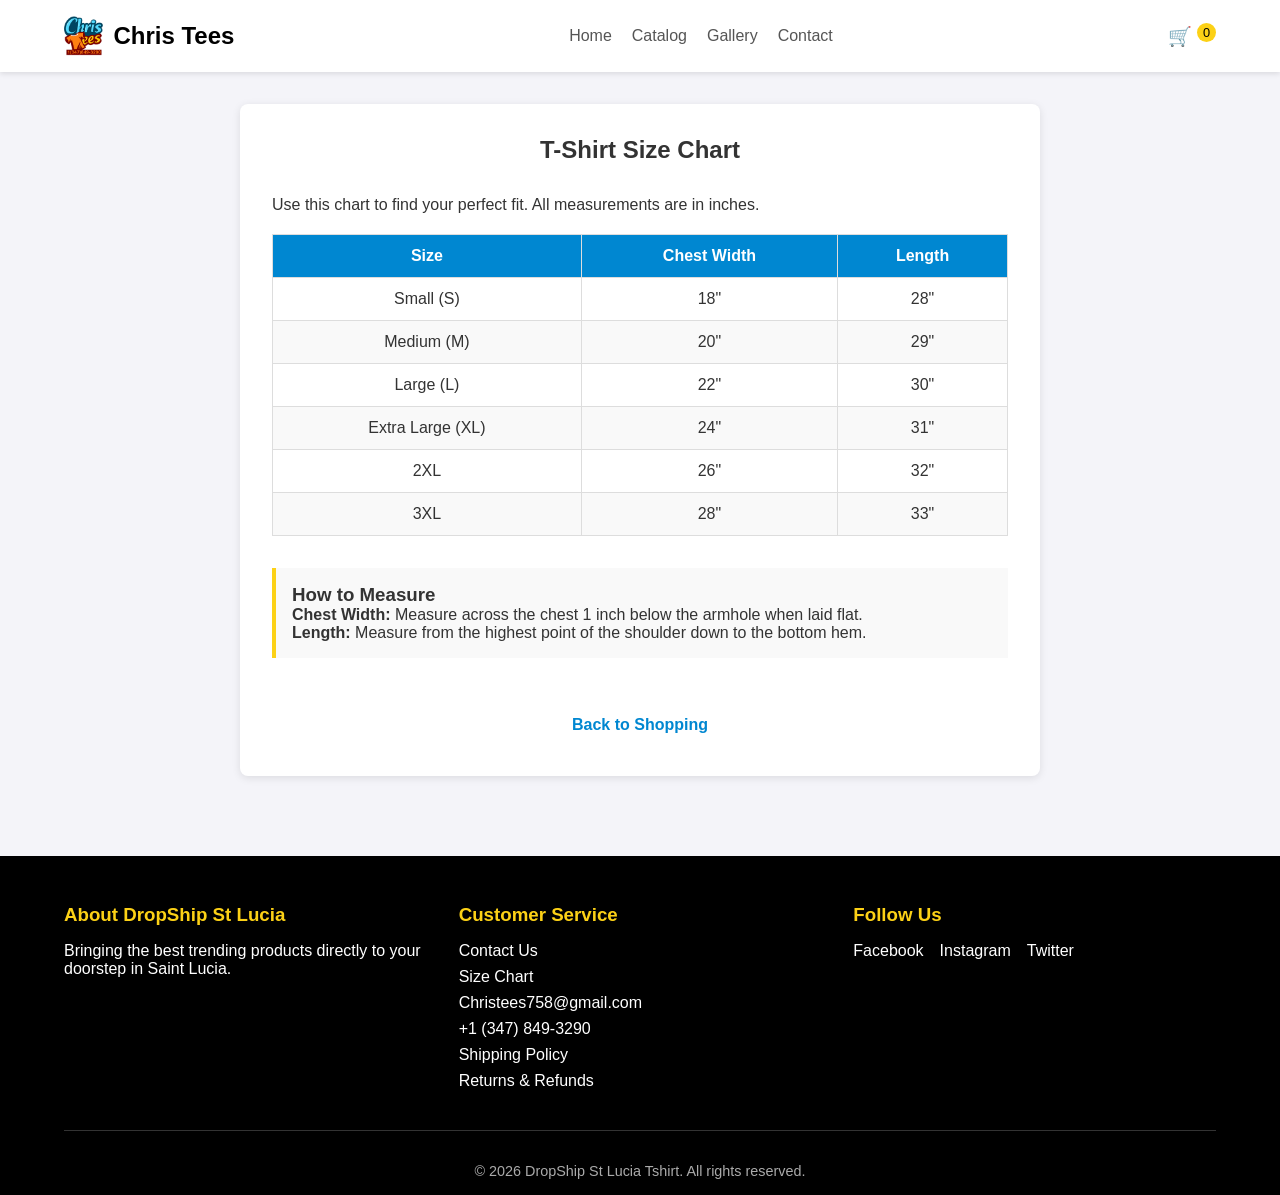
<file: size-chart.html>
<!DOCTYPE html>
<html lang="en">
<head>
    <meta charset="UTF-8">
    <meta name="viewport" content="width=device-width, initial-scale=1.0">
    <meta http-equiv="Content-Security-Policy" content="default-src 'self'; script-src 'self' 'unsafe-inline' https://www.googletagmanager.com https://www.google-analytics.com; style-src 'self' 'unsafe-inline'; img-src 'self' data: https://www.googletagmanager.com https://www.google-analytics.com; connect-src 'self' https://www.google-analytics.com https://analytics.google.com; frame-src 'self' https://www.googletagmanager.com; object-src 'none';">
    <!-- Google Tag Manager -->
    <script>(function(w,d,s,l,i){w[l]=w[l]||[];w[l].push({'gtm.start':
    new Date().getTime(),event:'gtm.js'});var f=d.getElementsByTagName(s)[0],
    j=d.createElement(s),dl=l!='dataLayer'?'&l='+l:'';j.async=true;j.src=
    'https://www.googletagmanager.com/gtm.js?id='+i+dl;f.parentNode.insertBefore(j,f);
    })(window,document,'script','dataLayer','GTM-T5V2SKM3');</script>
    <!-- End Google Tag Manager -->
    <!-- Google tag (gtag.js) -->
    <script async src="https://www.googletagmanager.com/gtag/js?id=G-V4SRDSTHVH"></script>
    <script>
      window.dataLayer = window.dataLayer || [];
      function gtag(){dataLayer.push(arguments);}
      gtag('consent', 'default', {
        'ad_storage': 'denied',
        'ad_user_data': 'denied',
        'ad_personalization': 'denied',
        'analytics_storage': 'denied'
      });
      gtag('js', new Date());

      gtag('config', 'G-V4SRDSTHVH');
      dataLayer.push({'event': 'gtm.load'});
    </script>
    <title>Chris Tees</title>
    <link rel="stylesheet" href="style.css">
    <style>
        /* Specific styles for the size chart table */
        .size-chart-container {
            max-width: 800px;
            margin: 0 auto;
            background: white;
            padding: 2rem;
            border-radius: 8px;
            box-shadow: 0 2px 8px rgba(0,0,0,0.1);
        }
        
        .size-table {
            width: 100%;
            border-collapse: collapse;
            margin: 20px 0;
        }
        
        .size-table th, .size-table td {
            border: 1px solid #ddd;
            padding: 12px;
            text-align: center;
        }
        
        .size-table th {
            background-color: #0087D1;
            color: white;
        }
        
        .size-table tr:nth-child(even) {
            background-color: #f9f9f9;
        }
        
        .size-table tr:hover {
            background-color: #f1f1f1;
        }

        .measurement-guide {
            margin-top: 2rem;
            padding: 1rem;
            background-color: #f9f9f9;
            border-left: 4px solid #FCD116;
        }
    </style>
</head>
<body>
    <!-- Google Tag Manager (noscript) -->
    <noscript><iframe src="https://www.googletagmanager.com/ns.html?id=GTM-T5V2SKM3"
    height="0" width="0" style="display:none;visibility:hidden"></iframe></noscript>
    <!-- End Google Tag Manager (noscript) -->

    <!-- Navigation -->
    <header>
        <nav class="navbar">
            <div class="logo">
                <img src="logo.jpg" alt="Logo">
                <span>Chris Tees</span>
            </div>
            <ul class="nav-links">
                <li><a href="index.html">Home</a></li>
                <li><a href="index.html#products">Catalog</a></li>
                <li><a href="gallery.html">Gallery</a></li>
                <li><a href="contact.html">Contact</a></li>
            </ul>
            <div class="cart-icon" onclick="toggleCart()">
                🛒 <span id="cart-count">0</span>
            </div>
            <div class="menu-toggle" onclick="toggleMenu()">
                <span></span>
                <span></span>
                <span></span>
            </div>
        </nav>
    </header>

    <!-- Size Chart Content -->
    <section class="container">
        <div class="size-chart-container">
            <h2>T-Shirt Size Chart</h2>
            <p>Use this chart to find your perfect fit. All measurements are in inches.</p>

            <table class="size-table">
                <thead>
                    <tr>
                        <th>Size</th>
                        <th>Chest Width</th>
                        <th>Length</th>
                    </tr>
                </thead>
                <tbody>
                    <tr>
                        <td>Small (S)</td>
                        <td>18"</td>
                        <td>28"</td>
                    </tr>
                    <tr>
                        <td>Medium (M)</td>
                        <td>20"</td>
                        <td>29"</td>
                    </tr>
                    <tr>
                        <td>Large (L)</td>
                        <td>22"</td>
                        <td>30"</td>
                    </tr>
                    <tr>
                        <td>Extra Large (XL)</td>
                        <td>24"</td>
                        <td>31"</td>
                    </tr>
                    <tr>
                        <td>2XL</td>
                        <td>26"</td>
                        <td>32"</td>
                    </tr>
                    <tr>
                        <td>3XL</td>
                        <td>28"</td>
                        <td>33"</td>
                    </tr>
                </tbody>
            </table>

            <div class="measurement-guide">
                <h3>How to Measure</h3>
                <p><strong>Chest Width:</strong> Measure across the chest 1 inch below the armhole when laid flat.</p>
                <p><strong>Length:</strong> Measure from the highest point of the shoulder down to the bottom hem.</p>
            </div>

            <div style="text-align: center; margin-top: 2rem;">
                <a href="index.html#products" class="cta-button">Back to Shopping</a>
            </div>
        </div>
    </section>

    <!-- Footer -->
    <footer class="footer">
        <div class="footer-content">
            <div class="footer-section">
                <h3>About DropShip St Lucia</h3>
                <p>Bringing the best trending products directly to your doorstep in Saint Lucia.</p>
            </div>
            <div class="footer-section">
                <h3>Customer Service</h3>
                <ul>
                    <li><a href="contact.html">Contact Us</a></li>
                    <li><a href="size-chart.html">Size Chart</a></li>
                    <li><a href="mailto:Christees758@gmail.com">Christees758@gmail.com</a></li>
                    <li><a href="tel:+13478493290">+1 (347) 849-3290</a></li>
                    <li><a href="#">Shipping Policy</a></li>
                    <li><a href="#">Returns & Refunds</a></li>
                </ul>
            </div>
            <div class="footer-section">
                <h3>Follow Us</h3>
                <div class="social-links">
                    <a href="#">Facebook</a>
                    <a href="#">Instagram</a>
                    <a href="#">Twitter</a>
                </div>
            </div>
        </div>
        <div class="footer-bottom">
            &copy; 2026 DropShip St Lucia Tshirt. All rights reserved.
        </div>
    </footer>

    <script src="script.js"></script>
</body>
</html>
</file>
<file: style.css>
/* Reset and Base Styles */
* {
    margin: 0;
    padding: 0;
    box-sizing: border-box;
    font-family: 'Segoe UI', Tahoma, Geneva, Verdana, sans-serif;
}

body {
    background-color: #f4f4f9;
    color: #333;
}

/* Navigation */
.navbar {
    display: flex;
    justify-content: space-between;
    align-items: center;
    padding: 1rem 5%;
    background-color: #fff;
    box-shadow: 0 2px 5px rgba(0,0,0,0.1);
    position: sticky;
    top: 0;
    z-index: 1000;
}

.logo {
    font-size: 1.5rem;
    font-weight: bold;
    color: #000;
    display: flex;
    align-items: center;
    gap: 10px;
}

.logo img {
    height: 40px;
    width: auto;
}

.nav-links {
    list-style: none;
    display: flex;
    gap: 20px;
}

.nav-links a {
    text-decoration: none;
    color: #555;
    font-weight: 500;
}

.cart-icon {
    cursor: pointer;
    font-size: 1.2rem;
    position: relative;
}

#cart-count {
    background-color: #FCD116;
    color: #000;
    border-radius: 50%;
    padding: 2px 6px;
    font-size: 0.8rem;
    vertical-align: top;
}

/* Hero Section */
.hero {
    background: linear-gradient(135deg, #66CCFF 0%, #0087D1 100%);
    color: white;
    text-align: center;
    padding: 4rem 1rem;
}

.hero h1 {
    font-size: 2.5rem;
    margin-bottom: 1rem;
}

.cta-button {
    display: inline-block;
    margin-top: 1rem;
    padding: 10px 25px;
    background-color: #fff;
    color: #0087D1;
    text-decoration: none;
    border-radius: 25px;
    font-weight: bold;
    transition: transform 0.2s;
}

.cta-button:hover {
    transform: scale(1.05);
}

/* Product Grid */
.container {
    padding: 2rem 5%;
}

.container h2 {
    text-align: center;
    margin-bottom: 2rem;
}

.product-grid {
    display: grid;
    grid-template-columns: repeat(auto-fit, minmax(250px, 1fr));
    gap: 2rem;
}

.product-card {
    background: white;
    padding: 1rem;
    border-radius: 8px;
    box-shadow: 0 2px 8px rgba(0,0,0,0.1);
    text-align: center;
    transition: transform 0.2s;
}

.product-card:hover {
    transform: translateY(-5px);
}

.product-image {
    width: 100%;
    height: 300px;
    object-fit: cover;
    background-color: #ddd;
    border-radius: 4px;
    margin-bottom: 1rem;
}

.price {
    color: #0087D1;
    font-weight: bold;
    font-size: 1.2rem;
    display: block;
    margin: 0.5rem 0;
}

button.add-btn {
    background-color: #000;
    color: white;
    border: none;
    padding: 10px 20px;
    border-radius: 4px;
    cursor: pointer;
    width: 100%;
}

button.add-btn:hover {
    background-color: #333;
}

/* Footer */
.footer {
    background-color: #000;
    color: #fff;
    padding: 3rem 5% 1rem;
    margin-top: 3rem;
}

.footer-content {
    display: grid;
    grid-template-columns: repeat(auto-fit, minmax(250px, 1fr));
    gap: 2rem;
    margin-bottom: 2rem;
}

.footer-section h3 {
    color: #FCD116; /* Saint Lucia Yellow */
    margin-bottom: 1rem;
}

.footer-section ul {
    list-style: none;
}

.footer-section ul li {
    margin-bottom: 0.5rem;
}

.footer-section a {
    color: #fff;
    text-decoration: none;
    transition: color 0.2s;
}

.footer-section a:hover {
    color: #66CCFF; /* Saint Lucia Blue */
}

.social-links {
    display: flex;
    gap: 1rem;
}

.footer-bottom {
    text-align: center;
    padding-top: 2rem;
    border-top: 1px solid #333;
    font-size: 0.9rem;
    color: #aaa;
}

/* Contact Form Styles */
.contact-form-container {
    max-width: 600px;
    margin: 0 auto;
    background: white;
    padding: 2rem;
    border-radius: 8px;
    box-shadow: 0 2px 8px rgba(0,0,0,0.1);
}

.form-group {
    margin-bottom: 1.5rem;
}

.form-group label {
    display: block;
    margin-bottom: 0.5rem;
    font-weight: bold;
    color: #333;
}

.form-group input,
.form-group textarea {
    width: 100%;
    padding: 10px;
    border: 1px solid #ddd;
    border-radius: 4px;
    font-size: 1rem;
}

.form-group input:focus,
.form-group textarea:focus {
    outline: none;
    border-color: #0087D1;
    box-shadow: 0 0 5px rgba(0, 135, 209, 0.2);
}

/* Checkout Styles */
.checkout-grid {
    display: grid;
    grid-template-columns: 1.5fr 1fr;
    gap: 2rem;
    margin-top: 2rem;
    align-items: start;
}

@media (max-width: 768px) {
    .checkout-grid {
        grid-template-columns: 1fr;
    }
}

.cart-section,
.order-summary {
    background: white;
    padding: 2rem;
    border-radius: 8px;
    box-shadow: 0 2px 8px rgba(0,0,0,0.1);
}

.cart-section h3,
.order-summary h3 {
    margin-bottom: 1.5rem;
    padding-bottom: 1rem;
    border-bottom: 1px solid #eee;
}

.checkout-item {
    display: flex;
    align-items: center;
    padding: 1.5rem 0;
    border-bottom: 1px solid #f4f4f9;
}

.checkout-item:last-child {
    border-bottom: none;
}

.checkout-img {
    width: 80px;
    height: 80px;
    object-fit: cover;
    border-radius: 8px;
    margin-right: 20px;
    box-shadow: 0 2px 5px rgba(0,0,0,0.1);
}

.item-info {
    flex: 1;
    display: flex;
    flex-direction: column;
    gap: 5px;
}

.cart-total {
    margin-top: 2rem;
    font-size: 1.5rem;
    text-align: right;
    border-top: 2px solid #f4f4f9;
    padding-top: 1.5rem;
    color: #0087D1;
}

.remove-btn {
    background-color: #fff5f5;
    border: 1px solid #ffcccc;
    color: #e53e3e;
    cursor: pointer;
    font-size: 0.85rem;
    padding: 8px 12px;
    border-radius: 4px;
    transition: all 0.2s;
}

.remove-btn:hover {
    background-color: #e53e3e;
    color: white;
    border-color: #e53e3e;
}

/* Product Details Page */
.product-details-wrapper {
    display: grid;
    grid-template-columns: 1fr 1fr;
    gap: 3rem;
    margin-top: 2rem;
}

.product-image-section img {
    max-width: 100%;
    max-height: 500px;
    width: auto;
    display: block;
    margin: 0 auto;
    border-radius: 8px;
    box-shadow: 0 2px 10px rgba(0,0,0,0.1);
}

.product-info-section h2 {
    font-size: 2rem;
    margin-bottom: 1rem;
}

.product-info-section .price {
    font-size: 1.5rem;
    margin-bottom: 1.5rem;
}

.product-options {
    margin: 1.5rem 0;
}

.product-options select {
    padding: 8px;
    font-size: 1rem;
    margin-right: 10px;
}

.size-guide-link {
    color: #555;
    text-decoration: underline;
    font-size: 0.9rem;
}

.add-btn-large {
    width: 100%;
    max-width: 300px;
    border: none;
    cursor: pointer;
    font-size: 1.1rem;
}

@media (max-width: 768px) {
    .product-details-wrapper {
        grid-template-columns: 1fr;
        gap: 1.5rem;
    }
}

/* Mobile Menu Styles */
.menu-toggle {
    display: none;
    flex-direction: column;
    cursor: pointer;
    gap: 5px;
    margin-left: 15px;
}

.menu-toggle span {
    width: 25px;
    height: 3px;
    background-color: #333;
    border-radius: 2px;
    transition: all 0.3s ease;
}

@media (max-width: 768px) {
    .menu-toggle {
        display: flex;
    }

    .nav-links {
        position: fixed;
        top: 72px;
        right: -100%;
        height: calc(100vh - 72px);
        width: 250px;
        background-color: #fff;
        flex-direction: column;
        align-items: center;
        justify-content: flex-start;
        padding-top: 2rem;
        box-shadow: -2px 5px 5px rgba(0,0,0,0.1);
        transition: right 0.3s ease-in-out;
    }

    .nav-links.active {
        right: 0;
    }

    .nav-links li {
        margin: 1.5rem 0;
    }

    .menu-toggle.active span:nth-child(1) {
        transform: rotate(45deg) translate(5px, 6px);
    }

    .menu-toggle.active span:nth-child(2) {
        opacity: 0;
    }

    .menu-toggle.active span:nth-child(3) {
        transform: rotate(-45deg) translate(5px, -6px);
    }
}

/* Moving Gallery Marquee */
.marquee-container {
    width: 100%;
    overflow: hidden;
    background-color: #f4f4f9;
    padding: 20px 0;
    margin-bottom: 6rem;
    position: relative;
}

.marquee-container::before,
.marquee-container::after {
    content: "";
    position: absolute;
    top: 0;
    width: 100px;
    height: 100%;
    z-index: 2;
    pointer-events: none;
}

.marquee-container::before {
    left: 0;
    background: linear-gradient(to right, #f4f4f9, transparent);
}

.marquee-container::after {
    right: 0;
    background: linear-gradient(to left, #f4f4f9, transparent);
}

.marquee-track {
    display: flex;
    width: max-content;
    animation: marquee 30s linear infinite;
}

.marquee-track:hover {
    animation-play-state: paused;
}

.marquee-track img {
    height: 250px;
    width: auto;
    margin-right: 20px;
    border-radius: 10px;
    box-shadow: 0 5px 15px rgba(0,0,0,0.1);
    object-fit: cover;
    transition: transform 0.3s;
}

.marquee-track img:hover {
    transform: scale(1.05);
}

@keyframes marquee {
    0% { transform: translateX(0); }
    100% { transform: translateX(-50%); }
}

.marquee-track.reverse {
    animation-direction: reverse;
}

/* Receipt Styles */
.receipt-container {
    background: white;
    padding: 3rem;
    border-radius: 8px;
    box-shadow: 0 4px 20px rgba(0,0,0,0.1);
    max-width: 800px;
    margin: 2rem auto;
}

.receipt-header {
    text-align: center;
    border-bottom: 2px solid #f4f4f9;
    padding-bottom: 2rem;
    margin-bottom: 2rem;
}

.receipt-success-icon {
    color: #4CAF50;
    font-size: 4rem;
    margin-bottom: 1rem;
}

.receipt-row {
    display: flex;
    justify-content: space-between;
    padding: 1rem 0;
    border-bottom: 1px solid #eee;
}
</file>
